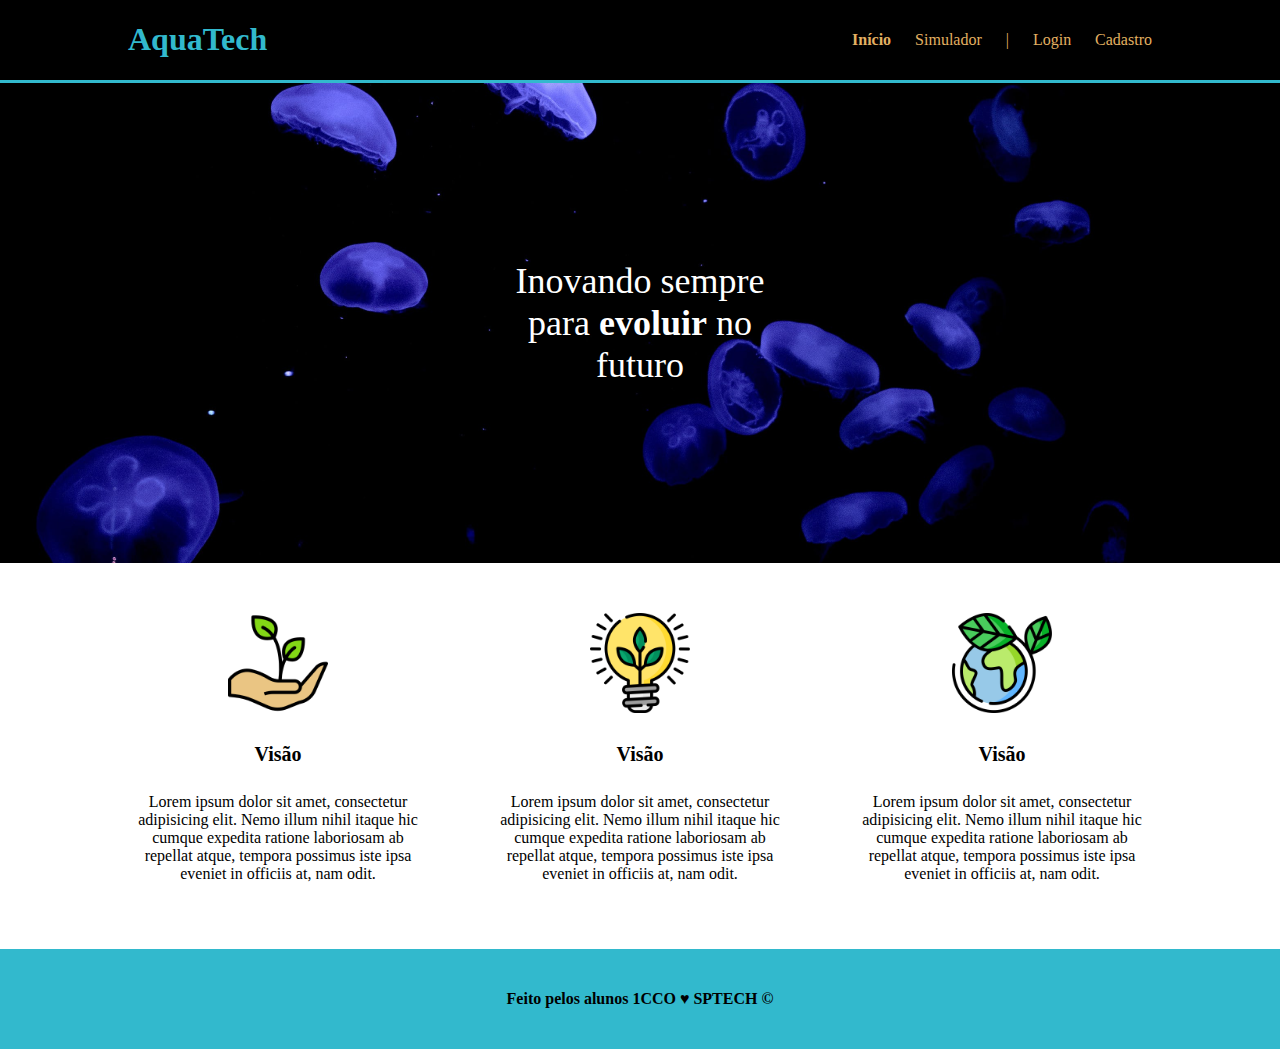
<file: index.html>
<!DOCTYPE html>
<html lang="ptbr">
    <head>
        <meta charset="UTF-8">
        <title>AquaTech | Página Inicial</title>
        <meta name="viewport" content="width=device-with, initial-scale=1.0">
        <link rel="stylesheet" href="style.css">
    </head>
    <body>
        <div class="header">
            <div class="container">
                <h1 class="titulo">AquaTech</h1>
                <ul class="navbar">
                    <li class="agora">Início</li>
                    <li>Simulador</li>
                    <li>|</li>
                    <li><a href="login.html">Login</a></li>
                    <li><a href="cadastro.html">Cadastro</a></li>
                </ul>
            </div>
        </div>
        <div class="banner">
            <div class="container">
                <p>Inovando sempre para <span>evoluir</span> no futuro</p>
            </div>
        </div>
        <div class="social">
            <div class="container">
                <div class="card">
                    <img src="imagens/growth_color.png" alt="">
                    <h4>Visão</h4>
                    <p>Lorem ipsum dolor sit amet, consectetur adipisicing elit. Nemo illum nihil itaque hic cumque expedita ratione laboriosam ab repellat atque, tempora possimus iste ipsa eveniet in officiis at, nam odit.</p>
                </div>
                <div class="card">
                    <img src="imagens/lightbulb_color.png" alt="">
                    <h4>Visão</h4>
                    <p>Lorem ipsum dolor sit amet, consectetur adipisicing elit. Nemo illum nihil itaque hic cumque expedita ratione laboriosam ab repellat atque, tempora possimus iste ipsa eveniet in officiis at, nam odit.</p>
                </div>
                <div class="card">
                    <img src="imagens/planet-earth_color.png" alt="">
                    <h4>Visão</h4>
                    <p>Lorem ipsum dolor sit amet, consectetur adipisicing elit. Nemo illum nihil itaque hic cumque expedita ratione laboriosam ab repellat atque, tempora possimus iste ipsa eveniet in officiis at, nam odit.</p>
                </div>
            </div>
        </div>
        <div class="footer">
            <div class="container">
                <p>Feito pelos alunos 1CCO &hearts; SPTECH &copy;</p>
            </div>
        </div>
    </body>
</html>
</file>
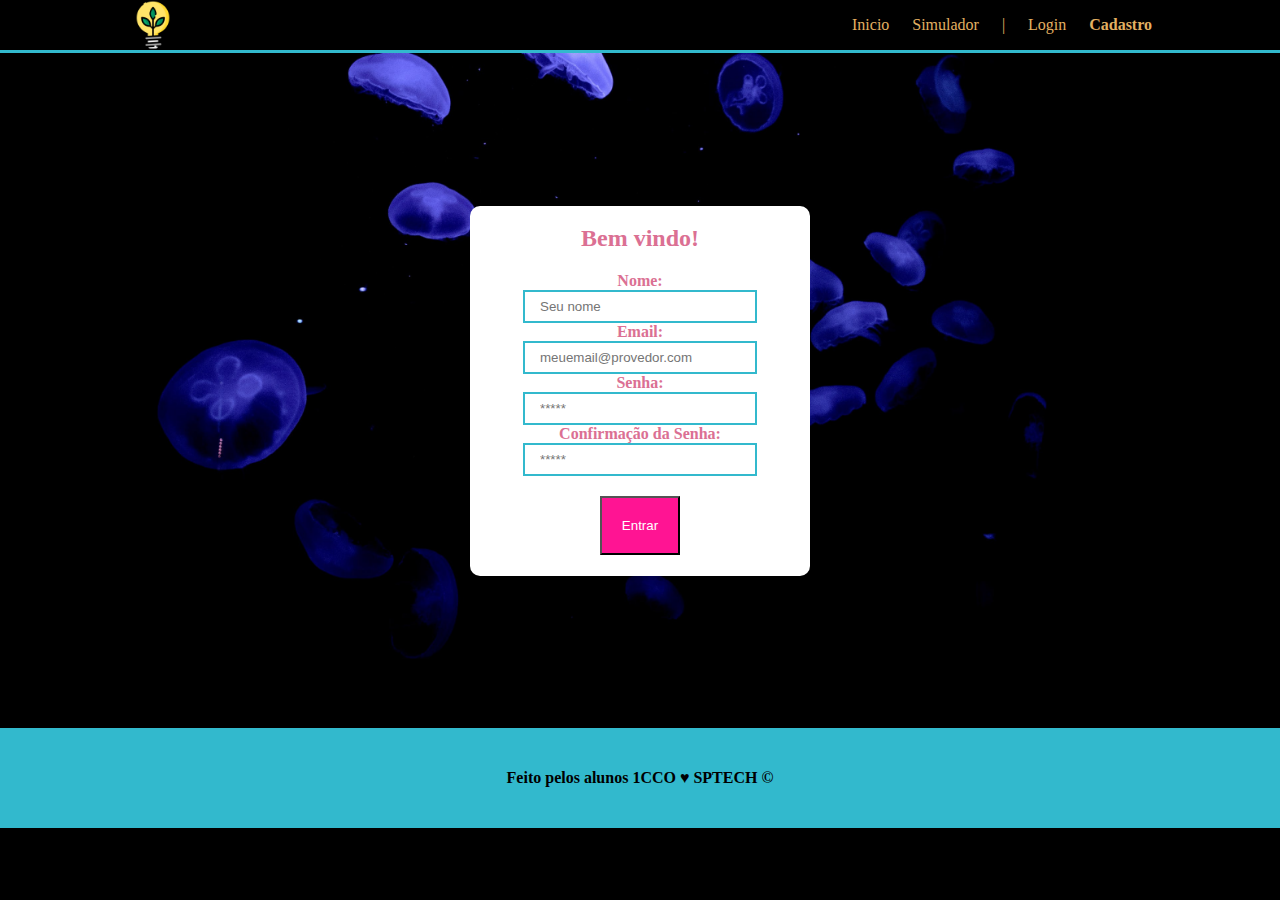
<file: cadastro.html>
<!DOCTYPE html>
<html lang="en">
<head>
    <meta charset="UTF-8">
    <meta name="viewport" content="width=device-width, initial-scale=1.0">
    <link rel="stylesheet" href="style.css">
    <title>aquaTech | Cadastro</title>
</head>
<body>
    <div class="header">
        <div class="container">
            <img src="imagens/lightbulb_color.png" class="logoTitulo" alt="">
            <ul class="navbar">
                <li><a href="index.html">Inicio</a></li>
                <li>Simulador</li>
                <li>|</li>
                <li><a href="login.html">Login</a></li>
                <li class="agora">Cadastro</li>
            </ul>
        </div>
    </div>
    <div class="login">
        <div class="container">
            <div class="cartao cartao_cadastro">
                <h2>Bem vindo!</h2>
                <div class="formulario">
                    <div class="campo">
                        <label for="">Nome:</label>
                        <input type="text" placeholder="Seu nome" name="" id="">
                    </div>
                    <div class="campo">
                        <label for="">Email:</label>
                        <input type="email" placeholder="meuemail@provedor.com" name="" id="">
                    </div>
                    <div class="campo">
                        <label for="">Senha:</label>
                        <input type="password" placeholder="*****">
                    </div>
                    <div class="campo">
                        <label for="">Confirmação da Senha:</label>
                        <input type="password" placeholder="*****">
                    </div>
                    <button>Entrar</button>
                </div>
            </div>
        </div>
    </div>

    <div class="footer">
        <div class="container">
            <p>Feito pelos alunos 1CCO &hearts; SPTECH &copy;</p>
        </div>
    </div>
</body>
</html>
</file>
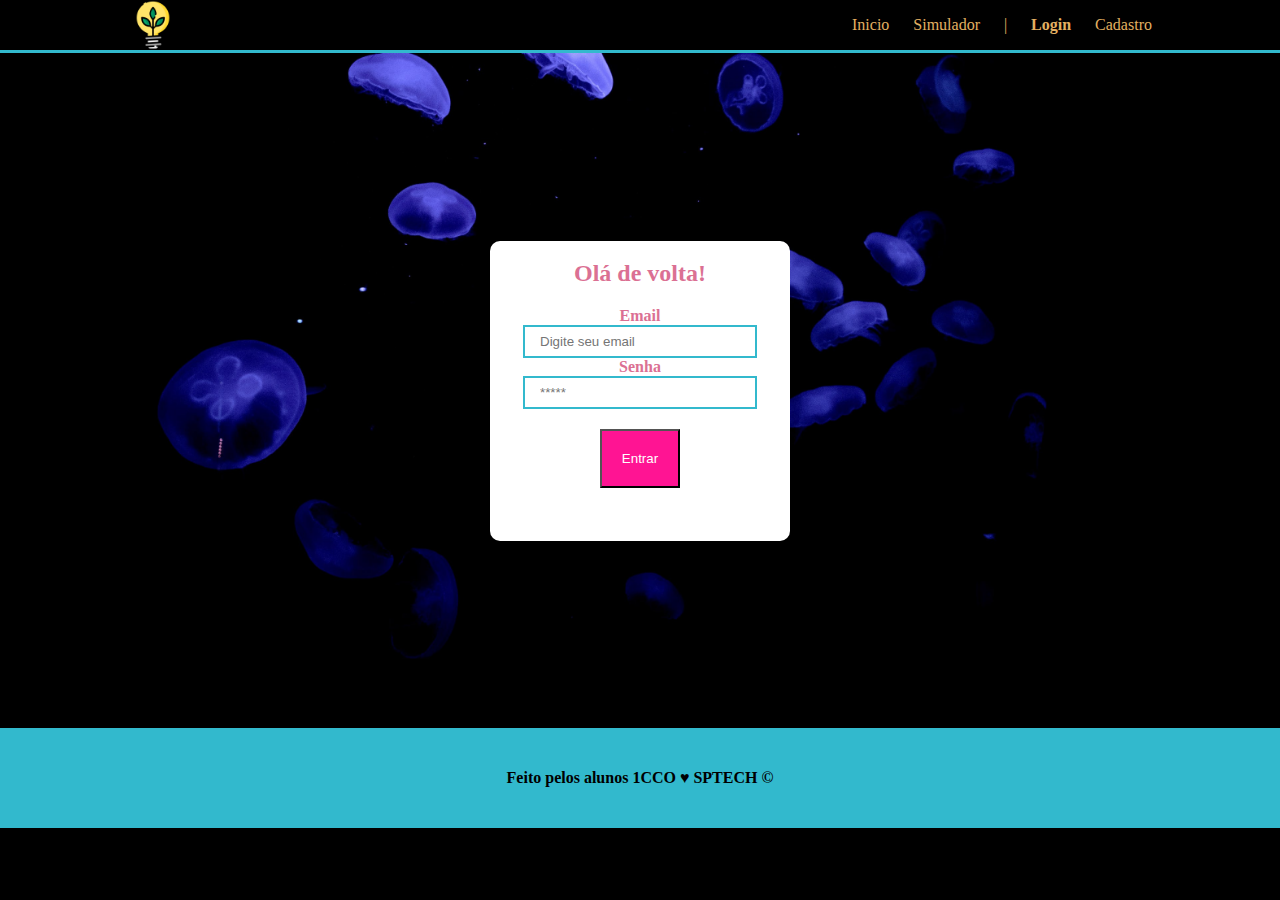
<file: login.html>
<!DOCTYPE html>
<html lang="en">
<head>
    <meta charset="UTF-8">
    <meta name="viewport" content="width=device-width, initial-scale=1.0">
    <link rel="stylesheet" href="style.css">
    <title>AquaTech | Login</title>
</head>
<body>
    <div class="header">
        <div class="container">
            <img src="imagens/lightbulb_color.png" class="logoTitulo" alt="">
            <ul class="navbar">
                <li><a href="index.html">Inicio</a></li>
                <li>Simulador</li>
                <li>|</li>
                <li class="agora">Login</li>
                <li>Cadastro</li>
            </ul>
        </div>
    </div>

    <div class="login">
        <div class="container">
            <div class="cartao">
                <h2>Olá de volta!</h2>
                <div class="formulario">
                    <div class="campo">
                        <label for="">Email</label>
                        <input type="text" placeholder="Digite seu email" name="" id="">
                    </div>
                    <div class="campo">
                        <label for="">Senha</label>
                        <input type="password" placeholder="*****">
                    </div>
                    <button>Entrar</button>
                </div>
            </div>
        </div>
    </div>

    <div class="footer">
        <div class="container">
            <p>Feito pelos alunos 1CCO &hearts; SPTECH &copy;</p>
        </div>
    </div>
</body>
</html>
</file>
<file: style.css>
body {
    margin: 0;
    padding: 0;
    font-family: Verdana;
    background-color: black;
}

.header{
    border-bottom: 3px solid #32b9cd;
}

.logoTitulo{
    width: 50px;
}

.container {
    display: flex;
    width: 80%;
    margin: auto;
}

.header .container {
    justify-content: space-between;
}

.titulo {
    color: #32b9cd;
}

.navbar {
    display: flex;
    list-style: none;
    width: 300px;
    justify-content: space-between;
    color: #e3b062;
    align-items: center;
}

.banner {
    padding: 40px 0;
    color: white;
    height: 400px;
    background-image: url('imagens/bg-jelly-fish-para_outras_pags.png');
}

.banner .container {
    justify-content: center;
    align-items: center;
    height: 100%;
}

.banner .container p {
    font-size: 36px;
    width: 25%;
    text-align: center;
}

.banner .container p span {
    font-weight: bold;
}


.social {
    background-color: white;
    padding: 50px 0;
}

.social .container {
    justify-content: space-between;
}

.card {
    width: 300px;
    text-align: center;
}

.card img {
    width: 100px;
}

.card h4 {
    font-size: 20px;
}

.footer {
    height: 100px;
    background-color: #32b9cd;
}

.footer .container {
    justify-content: center;
    align-items: center;
    height: 100%;
}

.footer .container p {
    font-weight: bold;
}


.login .container{
    justify-content: center;
    background-image: url(imagens/bg-jelly-fish-para_outras_pags.png);
    background-size: cover;
    height: 75vh;
    align-items: center;
}

.cartao{
    background-color: white;
    display: flex;
    flex-direction: column;
    height: 300px;
    width: 300px;
    border-radius: 10px;

}

.cartao h2{
    color: palevioletred;
}

.cartao {
    width: 300px;
    text-align: center;
}
.cartao label{
    color: palevioletred;
    font-weight: bold;
}

.cartao img {
    width: 100px;
}

.cartao h4 {
    font-size: 20px;
}

.campo {
    display: flex;
    flex-direction: column;
    align-items: center;
    text-align: left;
}

.campo input{
    width: 200px;
    padding: 7px 15px;
    border: 2px solid #32b9cd;
}


.formulario button{
    margin-top: 20px;
    padding: 20px;
    background-color: deeppink;
    color: white;
}


.header a{
    text-decoration: none;
    color: #e3b062;
}


.agora{
    font-weight: 800;

}

.cartao_cadastro{
    height: 370px;
    width: 340px;
}
</file>
